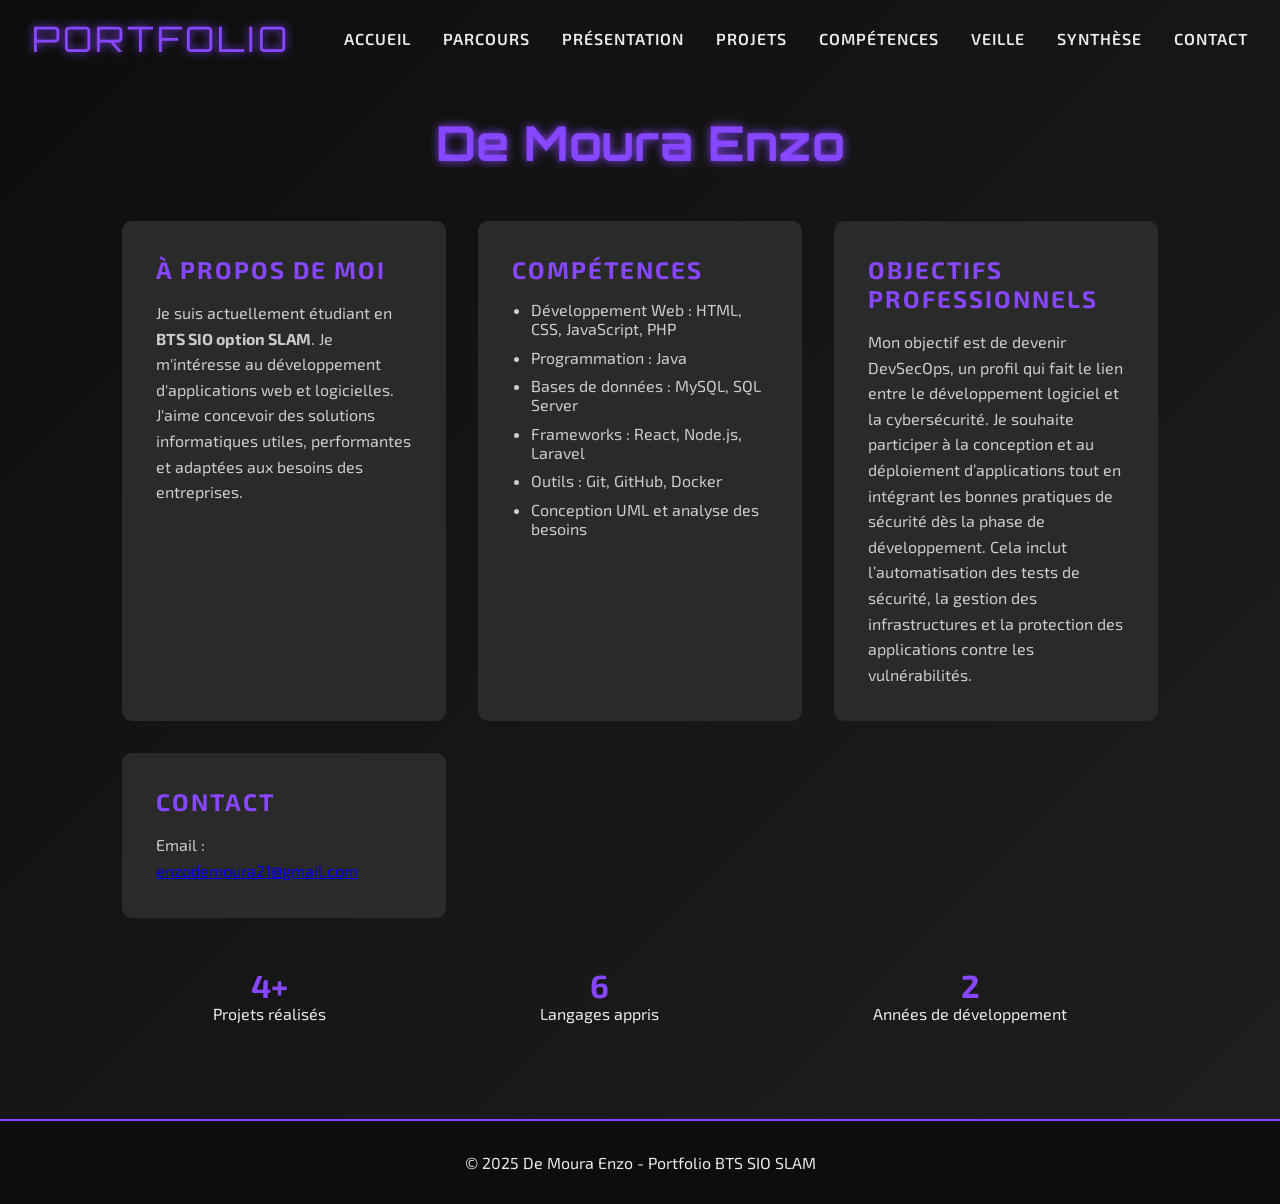
<file: presentation.html>
<!DOCTYPE html>
<html lang="fr">

<head>
<meta charset="UTF-8">
<meta name="viewport" content="width=device-width, initial-scale=1.0">

<title>Présentation - DE MOURA Enzo</title>

<link href="https://cdnjs.cloudflare.com/ajax/libs/font-awesome/6.0.0/css/all.min.css" rel="stylesheet">
<link href="https://fonts.googleapis.com/css2?family=Orbitron&display=swap" rel="stylesheet">
<link href="https://fonts.googleapis.com/css2?family=Exo+2:wght@400;700&display=swap" rel="stylesheet">

<link rel="stylesheet" href="style.css">

<style>

*{
margin:0;
padding:0;
box-sizing:border-box;
}

:root{
--valorant-red:#8746ff;
--valorant-black:#0d0d0d;
--valorant-dark-gray:#1f1f1f;
--valorant-light-gray:#2a2a2a;
--valorant-white:#eaeaea;
}

body{
font-family:'Exo 2',sans-serif;
background:linear-gradient(135deg,var(--valorant-black) 0%,var(--valorant-dark-gray) 100%);
color:var(--valorant-white);
padding-top:80px;
min-height:100vh;
}

nav{
position:fixed;
top:0;
width:100%;
background:none;
backdrop-filter:none;
padding:1rem 2rem;
display:flex;
justify-content:space-between;
align-items:center;
z-index:1000;
border-bottom:none;
}

.logo{
font-family:'Orbitron',sans-serif;
font-size:2.2rem;
color:var(--valorant-red);
text-transform:uppercase;
letter-spacing:3px;
text-shadow:0 0 8px var(--valorant-red);
}

.nav-links{
display:flex;
gap:2rem;
list-style:none;
align-items:center;
}

.nav-links li a{
color:var(--valorant-white);
text-decoration:none;
font-weight:600;
text-transform:uppercase;
letter-spacing:1px;
font-size:1rem;
transition:color 0.3s ease;
}

.nav-links li a:hover{
color:var(--valorant-red);
}

/* MAIN */

main{
max-width:1100px;
margin:auto;
padding:2rem;
}

h1{
font-family:'Orbitron',sans-serif;
text-align:center;
font-size:3rem;
color:var(--valorant-red);
margin-bottom:3rem;
text-shadow:0 0 10px var(--valorant-red);
}

/* GRID */

.about-grid{
display:grid;
grid-template-columns:repeat(auto-fit,minmax(280px,1fr));
gap:2rem;
}

/* CARDS */

.card{
background:var(--valorant-light-gray);
padding:2rem;
border-radius:10px;
border:2px solid transparent;
transition:0.3s;
}

.card:hover{
border-color:var(--valorant-red);
transform:translateY(-5px);
box-shadow:0 10px 25px rgba(135,70,255,0.4);
}

.card h2{
color:var(--valorant-red);
margin-bottom:1rem;
text-transform:uppercase;
letter-spacing:2px;
}

.card p{
color:#ccc;
line-height:1.6;
}

.card ul{
padding-left:1.2rem;
}

.card li{
margin-bottom:0.6rem;
color:#ccc;
}

/* STATS */

.stats{
display:flex;
justify-content:space-around;
margin-top:3rem;
text-align:center;
flex-wrap:wrap;
gap:2rem;
}

.stats h3{
font-size:2rem;
color:var(--valorant-red);
}

/* FOOTER */

footer{
margin-top:4rem;
background:var(--valorant-black);
padding:2rem;
text-align:center;
border-top:2px solid var(--valorant-red);
}

/* RESPONSIVE */

@media(max-width:768px){

.nav-links{
flex-direction:column;
gap:1rem;
}

}

</style>

</head>

<body>

<nav>

<div class="logo">Portfolio</div>

<ul class="nav-links">
<li><a href="index.html">Accueil</a></li>
<li><a href="index.html#parcours">Parcours</a></li>
<li><a href="presentation.html">Présentation</a></li>
<li><a href="index.html#projects">Projets</a></li>
<li><a href="index.html#skills">Compétences</a></li>
<li><a href="veille.html">Veille</a></li>
<li><a href="synthese.html">Synthèse</a></li>
<li><a href="index.html#contact">Contact</a></li>
</ul>

</nav>

<main>

<h1>De Moura Enzo</h1>

<div class="about-grid">

<div class="card">
<h2>À propos de moi</h2>

<p>
Je suis actuellement étudiant en <strong>BTS SIO option SLAM</strong>.  
Je m'intéresse au développement d'applications web et logicielles.
J'aime concevoir des solutions informatiques utiles, performantes et adaptées aux besoins des entreprises.
</p>

</div>

<div class="card">

<h2>Compétences</h2>

<ul>
<li>Développement Web : HTML, CSS, JavaScript, PHP</li>
<li>Programmation : Java</li>
<li>Bases de données : MySQL, SQL Server</li>
<li>Frameworks : React, Node.js, Laravel</li>
<li>Outils : Git, GitHub, Docker</li>
<li>Conception UML et analyse des besoins</li>
</ul>

</div>

<div class="card">

<h2>Objectifs professionnels</h2>

<p>
Mon objectif est de devenir DevSecOps, un profil qui fait le lien entre le développement logiciel et la cybersécurité.
Je souhaite participer à la conception et au déploiement d’applications tout en intégrant les bonnes pratiques de
sécurité dès la phase de développement.
Cela inclut l’automatisation des tests de sécurité, la gestion des infrastructures et la protection des applications
contre les vulnérabilités.
</p>

</div>

<div class="card">

<h2>Contact</h2>

<p>
Email :<br>
<a href="mailto:enzodemoura21@gmail.com">enzodemoura21@gmail.com</a>
</p>

</div>

</div>

<div class="stats">

<div>
<h3>4+</h3>
<p>Projets réalisés</p>
</div>

<div>
<h3>6</h3>
<p>Langages appris</p>
</div>

<div>
<h3>2</h3>
<p>Années de développement</p>
</div>

</div>

</main>

<footer>

<p>© 2025 De Moura Enzo - Portfolio BTS SIO SLAM</p>

</footer>

</body>
</html>
</file>
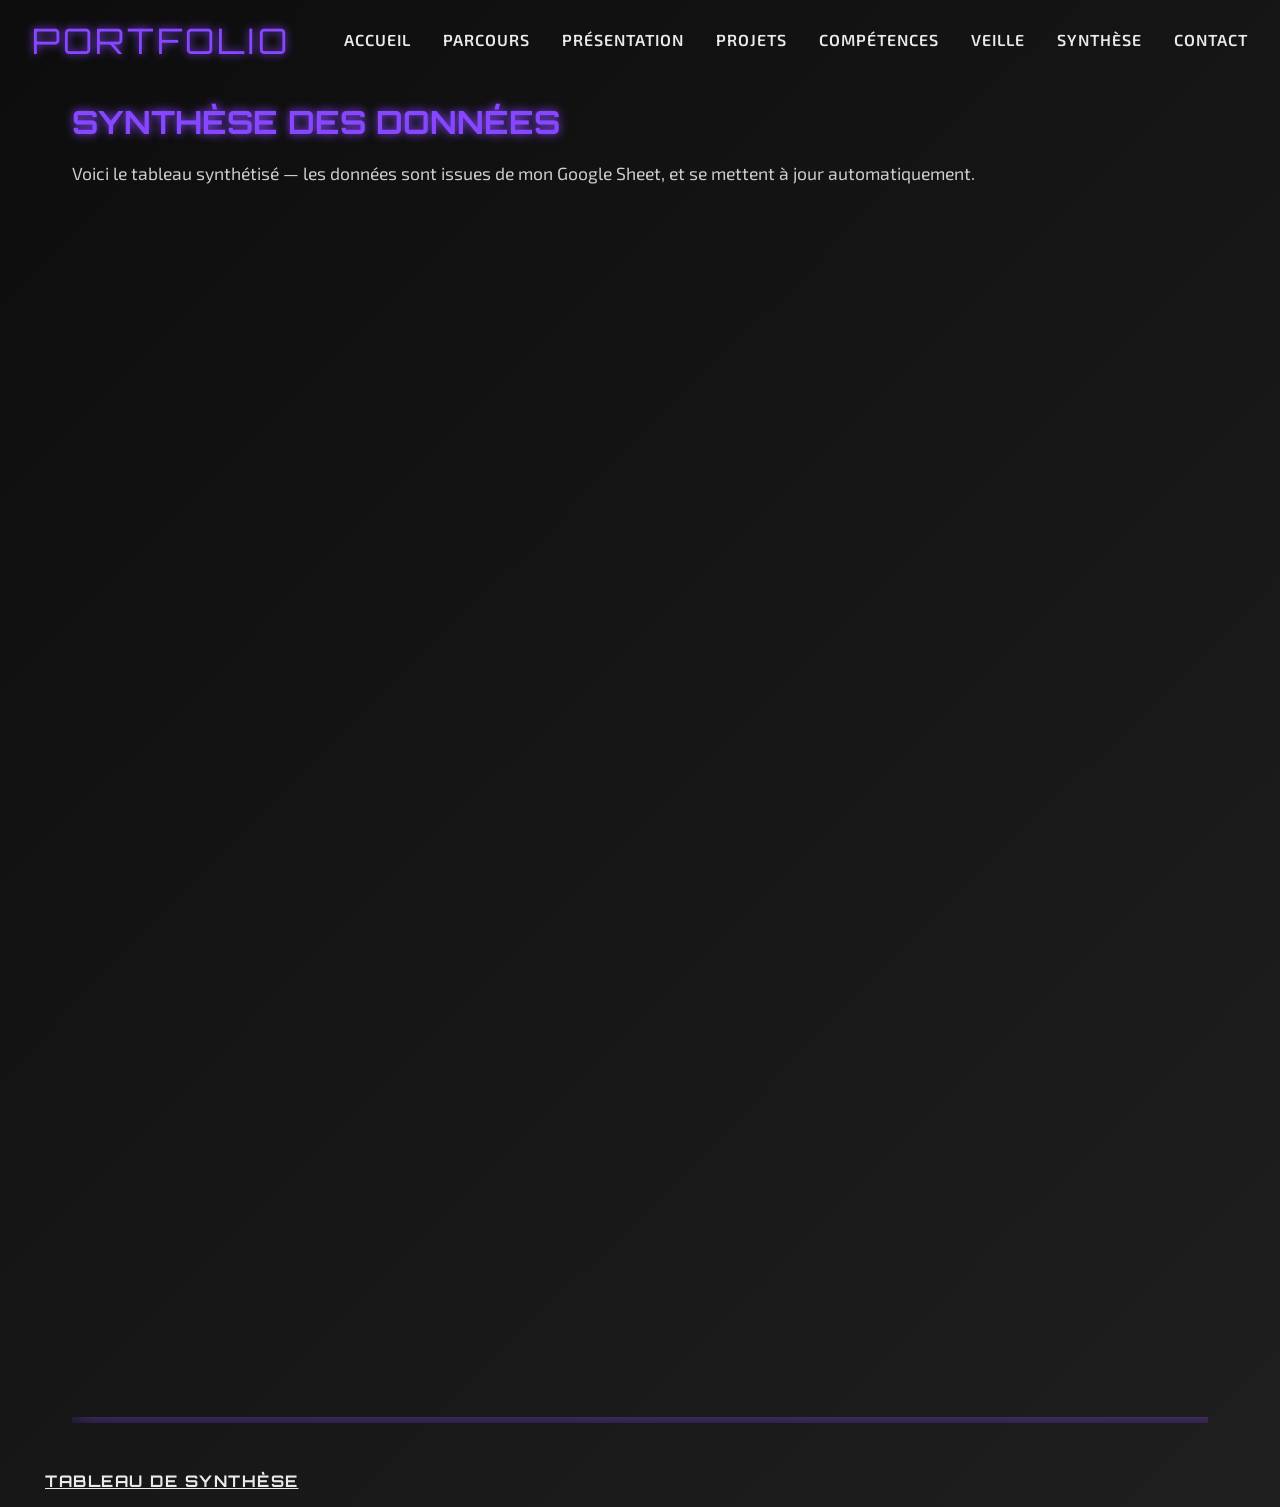
<file: synthese.html>
<!DOCTYPE html>
<html lang="fr">
<head>
  <meta charset="UTF-8" />
  <meta name="viewport" content="width=device-width, initial-scale=1" />
  <title>Synthèse – Données / Veille</title>
  
  <!-- Polices + FontAwesome -->
  <link href="https://cdnjs.cloudflare.com/ajax/libs/font-awesome/6.0.0/css/all.min.css" rel="stylesheet" />
  <link href="https://fonts.googleapis.com/css2?family=Orbitron&display=swap" rel="stylesheet" />
  <link href="https://fonts.googleapis.com/css2?family=Exo+2:wght@400;700&display=swap" rel="stylesheet" />

  <style>
    /* Reset & global */
    * {
      margin: 0; padding: 0; box-sizing: border-box;
    }
    body {
      background: linear-gradient(135deg, #0d0d0d 0%, #1f1f1f 100%);
      color: #eaeaea;
      font-family: 'Exo 2', sans-serif;
      line-height: 1.4;
    }

    /* Nav from main page */
    nav {
      position: fixed;
      top: 0;
      width: 100%;
      background: none;
      backdrop-filter: none;
      z-index: 1000;
      padding: 1rem 2rem;
      display: flex;
      align-items: center;
      justify-content: space-between;
      transition: top 0.3s ease;
    }
    nav.hidden {
      top: -80px; /* cache la nav en la remontant */
    }
    .logo {
      font-family: 'Orbitron', sans-serif;
      font-size: 2.2rem;
      color: #8746ff;
      text-transform: uppercase;
      letter-spacing: 3px;
      text-shadow: 0 0 8px #8746ff;
      cursor: default;
    }
    .nav-links {
      display: flex;
      gap: 2rem;
      list-style: none;
      align-items: center;
    }
    .nav-links li a {
      color: #eaeaea;
      font-weight: 600;
      text-transform: uppercase;
      letter-spacing: 1px;
      font-size: 1rem;
      text-decoration: none;
      transition: color 0.3s ease;
    }
    .nav-links li a:hover {
      color: #8746ff;
    }

    /* Content padding so nav doesn’t overlap */
    .content {
      padding: 100px 2rem 2rem 2rem;
      max-width: 1200px;
      margin: 0 auto;
    }

    h1 {
      font-family: 'Orbitron', sans-serif;
      color: #8746ff;
      margin-bottom: 1rem;
      text-shadow: 0 0 10px #8746ff;
      text-transform: uppercase;
    }

    p {
      margin-bottom: 2rem;
      font-size: 1.1rem;
      color: #ccc;
    }

    /* Iframe wrapper */
    .sheet-wrapper {
      width: 100%;
      overflow-x: auto;
    }
    iframe {
      width: 1700px;
      height: 1200px;
      border: none;
      border-radius: 0px;
      box-shadow: 0 0 25px rgba(135, 70, 255, 0.6);
    }

    .cta-button {
            display: inline-block;
            padding: 15px 45px;
            background: var(--valorant-red);
            color: var(--valorant-white);
            font-weight: 700;
            text-transform: uppercase;
            letter-spacing: 1.5px;
            border: none;
            cursor: pointer;
            font-family: 'Orbitron', sans-serif;
            transition: all 0.3s ease;
            box-shadow: 0 0 15px var(--valorant-red);
            border-radius: 4px;
        }

        .cta-button:hover {
            background: var(--valorant-accent);
            box-shadow: 0 0 30px var(--valorant-accent);
            transform: scale(1.05);
        }

    /* Responsive */
    @media (max-width: 768px) {
      .nav-links {
        gap: 1rem;
      }
      iframe {
        height: 600px;
      }
    }
  </style>
</head>
<body>

  <nav id="navbar">
  <div class="logo">Portfolio</div>
  <ul class="nav-links">
    <li><a href="index.html">Accueil</a></li>
    <li><a href="index.html#parcours">Parcours</a></li>
    <li><a href="presentation.html">Présentation</a></li>
    <li><a href="index.html#projects">Projets</a></li>
    <li><a href="index.html#skills">Compétences</a></li>
    <li><a href="veille.html">Veille</a></li>
    <li><a href="synthese.html">Synthèse</a></li>
    <li><a href="index.html#contact">Contact</a></li>
  </ul>
</nav>


  <div class="content">
    <h1>Synthèse des données</h1>
    <p>Voici le tableau synthétisé — les données sont issues de mon Google Sheet, et se mettent à jour automatiquement.</p>

    <div class="sheet-wrapper">
      <iframe
        src="https://docs.google.com/spreadsheets/d/e/2PACX-1vROlO0HhY4BHstsUWSXTmlMU4SzfwYva7TIbCQ2i6zwD7aPxpIwdZRJYXZohyJe6Q/pubhtml?widget=true&amp;headers=false"></iframe>
    </div>
  </div>

  <a href="https://docs.google.com/spreadsheets/d/e/2PACX-1vROlO0HhY4BHstsUWSXTmlMU4SzfwYva7TIbCQ2i6zwD7aPxpIwdZRJYXZohyJe6Q/pubhtml?widget=true&amp;headers=false" class="cta-button">Tableau de synthèse</a>

  <script>
    // Script pour cacher la nav quand on descend, la montrer quand on remonte
    let lastScrollTop = 0;
    const navbar = document.getElementById('navbar');

    window.addEventListener('scroll', () => {
      let scrollTop = window.pageYOffset || document.documentElement.scrollTop;
      if(scrollTop > lastScrollTop){
        // scroll vers le bas => cacher nav
        navbar.classList.add('hidden');
      } else {
        // scroll vers le haut => montrer nav
        navbar.classList.remove('hidden');
      }
      lastScrollTop = scrollTop <= 0 ? 0 : scrollTop; // pour éviter négatifs
    });
  </script>

</body>
</html>
</file>
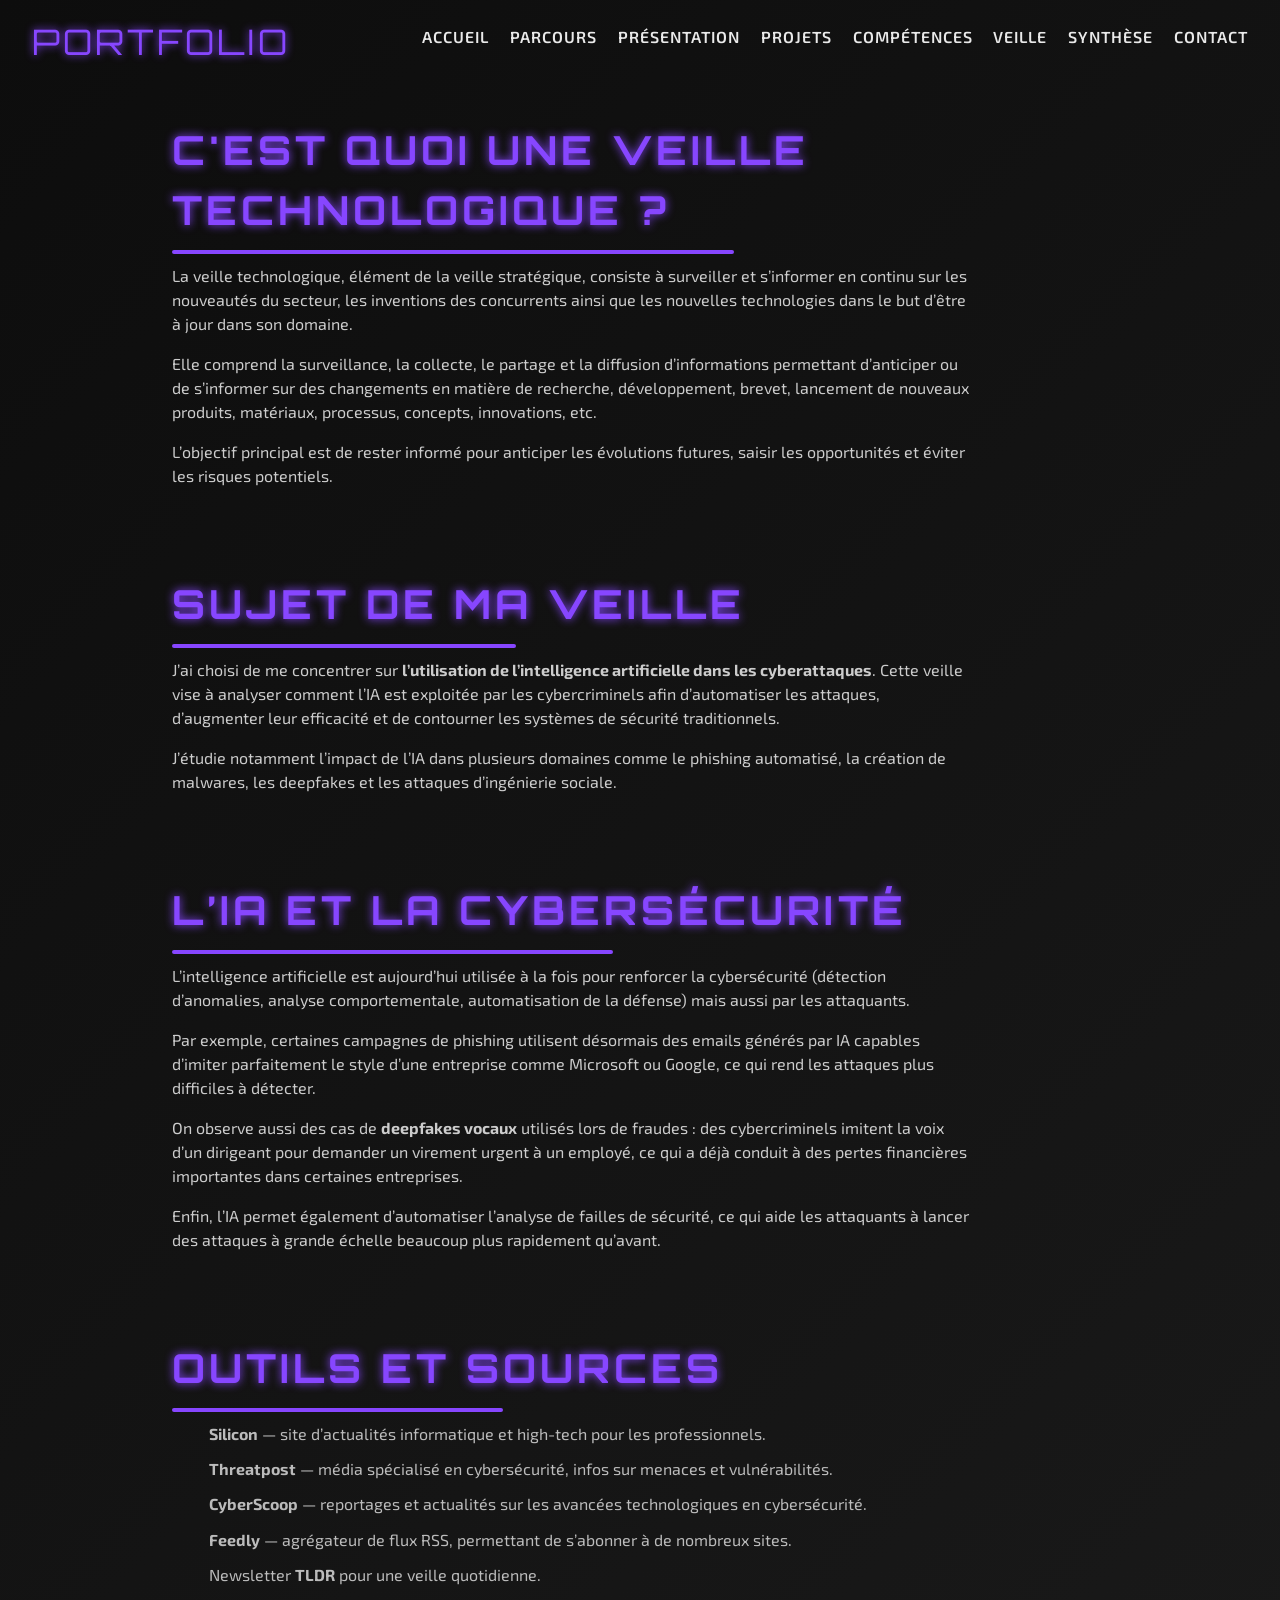
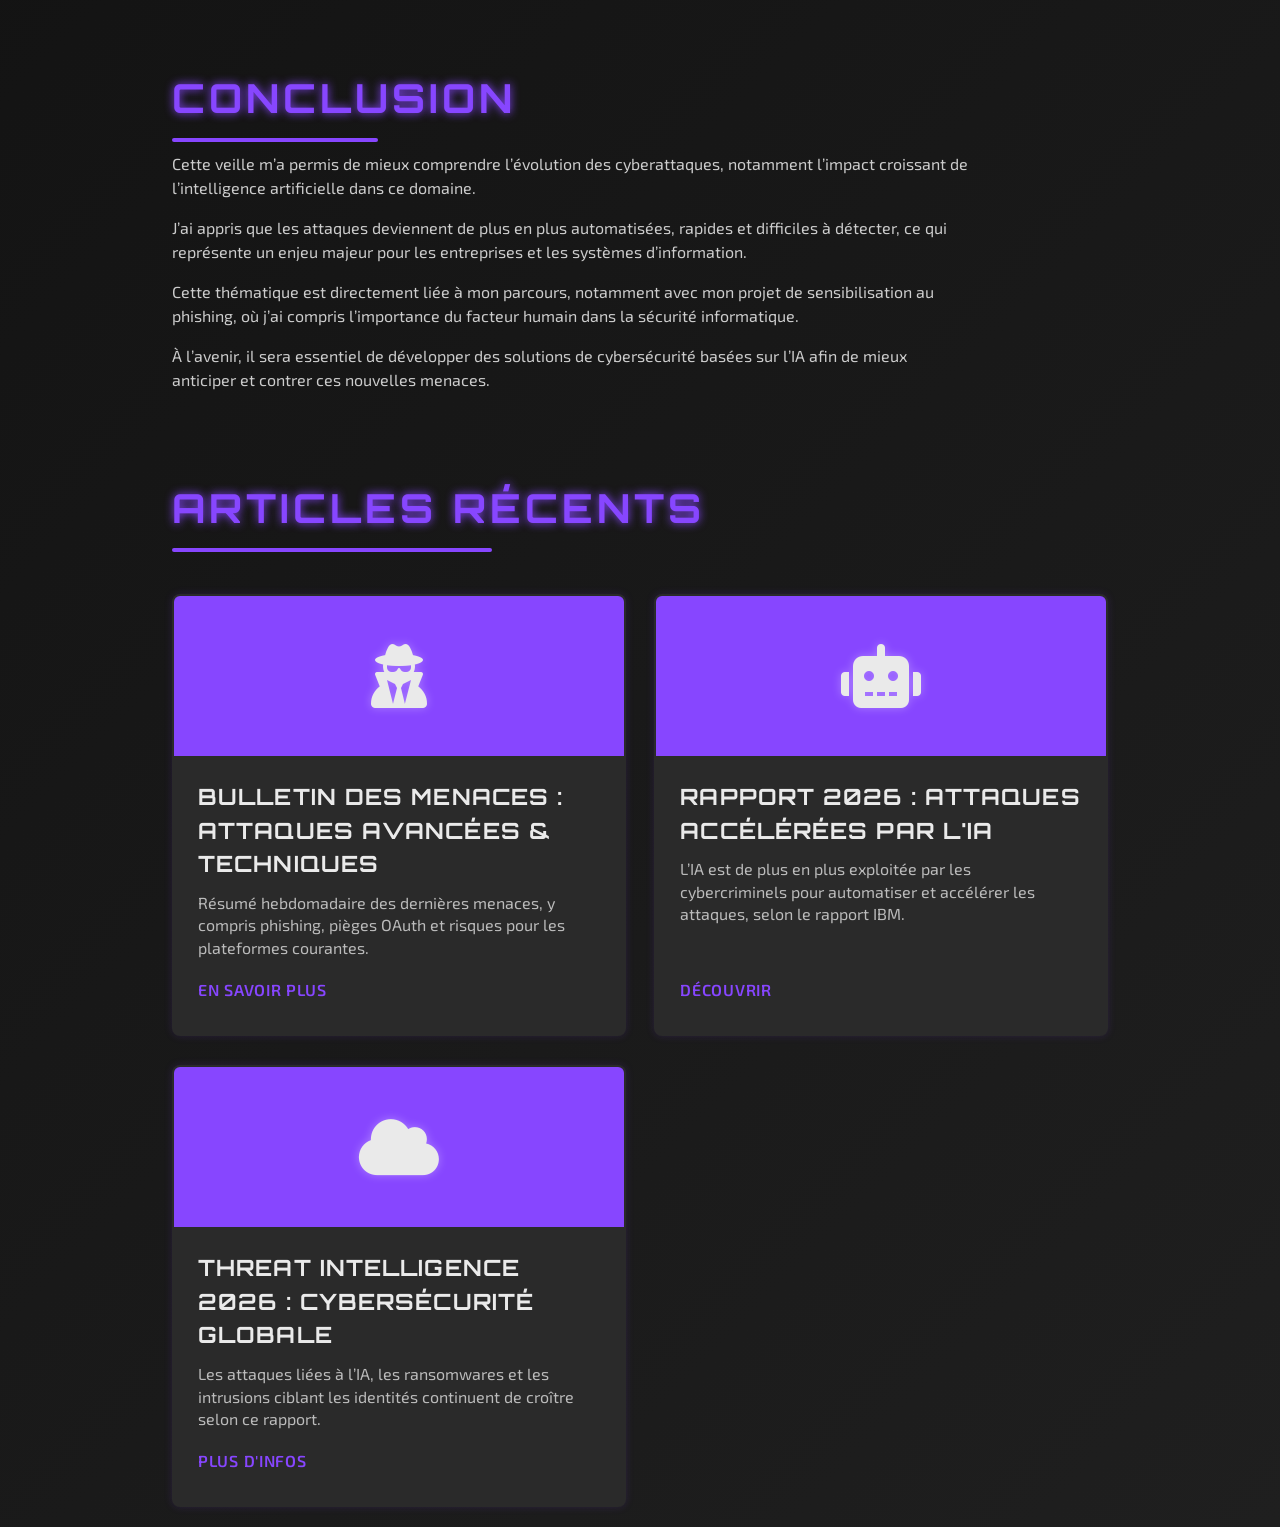
<file: veille.html>
<!DOCTYPE html>
<html lang="fr">
<head>
    <meta charset="UTF-8" />
    <meta name="viewport" content="width=device-width, initial-scale=1" />
    <title>Veille Technologique - Cybersécurité</title>
    <link href="https://cdnjs.cloudflare.com/ajax/libs/font-awesome/6.0.0/css/all.min.css" rel="stylesheet" />
    <link href="https://fonts.googleapis.com/css2?family=Orbitron&display=swap" rel="stylesheet" />
    <style>
        @import url('https://fonts.googleapis.com/css2?family=Exo+2:wght@400;700&display=swap');
        * { margin: 0; padding: 0; box-sizing: border-box; }
        :root {
            --valorant-red: #8746ff;
            --valorant-black: #0d0d0d;
            --valorant-dark-gray: #1f1f1f;
            --valorant-light-gray: #2a2a2a;
            --valorant-white: #eaeaea;
            --valorant-accent: #8746ff;
        }
        body {
            font-family: 'Exo 2', sans-serif;
            background: linear-gradient(135deg, var(--valorant-black) 0%, var(--valorant-dark-gray) 100%);
            color: var(--valorant-white);
            overflow-x: hidden;
            line-height: 1.5;
            padding-top: 70px;
            min-height: 100vh;
        }
        nav {
            position: fixed; top: 0; width: 100%; background: none; z-index: 1000;
            padding: 1rem 2rem; display: flex; align-items: center; justify-content: space-between;
        }
        .logo {
            font-family: 'Orbitron', sans-serif; font-size: 2.2rem; color: var(--valorant-red);
            text-transform: uppercase; letter-spacing: 3px; text-shadow: 0 0 8px var(--valorant-red);
        }
        .nav-links { display: flex; gap: 0rem; list-style: none; align-items: center; }
        .nav-links li a {
            color: var(--valorant-white); font-weight: 600; text-transform: uppercase;
            letter-spacing: 1px; font-size: 1rem; text-decoration: none; transition: color 0.3s ease;
        }
        .nav-links li a:hover { color: var(--valorant-red); }
        .section { padding: 50px 2rem 20px 2rem; max-width: 1000px; margin: 0 auto; position: relative; }
        .section-title {
            font-family: 'Orbitron', sans-serif; font-size: clamp(2.5rem, 5vw, 2rem);
            text-transform: uppercase; letter-spacing: 4px; margin-bottom: 1.5rem;
            color: var(--valorant-red); text-shadow: 0 0 10px var(--valorant-red); display: inline-block; position: relative;
        }
        .section-title::after {
            content: ''; position: absolute; bottom: -14px; left: 0; width: 60%; height: 4px;
            background: var(--valorant-red); border-radius: 2px;
        }
        p { color: #ccc; font-size: 1rem; margin-bottom: 1rem; max-width: 800px; }
        ul { list-style: none; padding-left: 1rem; max-width: 1000px; }
        ul li {
            margin-bottom: 0.7rem; color: #bbb; font-weight: 400; position: relative; padding-left: 1.3rem; font-size: 1rem;
        }
        ul li::before { content: ''; position: absolute; left: 0; color: var(--valorant-red); font-weight: 700; }
        .articles-grid {
            display: grid; grid-template-columns: repeat(auto-fit, minmax(320px, 1fr));
            gap: 1.8rem; margin-top: 2rem;
        }
        .article-card {
            background: var(--valorant-light-gray); border: 2px solid transparent; border-radius: 8px;
            overflow: hidden; transition: all 0.3s ease; box-shadow: 0 0 8px rgba(135, 70, 255, 0.15);
            display: flex; flex-direction: column; height: 100%;
        }
        .article-card:hover { border-color: var(--valorant-red); box-shadow: 0 15px 30px rgba(135, 70, 255, 0.4); transform: translateY(-8px); }
        .article-image {
            height: 160px; background: linear-gradient(135deg, var(--valorant-red), var(--valorant-accent));
            display: flex; align-items: center; justify-content: center; font-size: 4rem;
            color: var(--valorant-white); flex-shrink: 0; text-shadow: 0 0 10px rgba(255 255 255 / 0.3);
        }
        .article-content { padding: 1.5rem 1.5rem 2rem 1.5rem; flex-grow: 1; display: flex; flex-direction: column; }
        .article-title {
            font-family: 'Orbitron', sans-serif; font-size: 1.4rem; text-transform: uppercase;
            letter-spacing: 1.1px; margin-bottom: 0.7rem; color: var(--valorant-white); flex-shrink: 0;
        }
        .article-description { color: #bbb; flex-grow: 1; line-height: 1.4; margin-bottom: 1.2rem; font-weight: 400; }
        .article-links { margin-top: auto; }
        .article-link {
            color: var(--valorant-red); text-decoration: none; font-weight: 600;
            text-transform: uppercase; letter-spacing: 0.7px; transition: all 0.3s ease;
        }
        .article-link:hover { color: var(--valorant-white); text-shadow: 0 0 15px var(--valorant-red); }
        @media (max-width: 768px) {
            .nav-links { flex-direction: column; gap: 1rem; }
            .section { padding: 50px 1rem 30px 1rem; margin-bottom: 30px; }
            .articles-grid { grid-template-columns: 1fr; }
        }
    </style>
</head>
<body>
    <nav>
        <div class="logo">Portfolio</div>
        <ul class="nav-links">
            <li><a href="index.html">Accueil</a></li>
            <li><a href="index.html#parcours">Parcours</a></li>
            <li><a href="presentation.html">Présentation</a></li>
            <li><a href="index.html#projects">Projets</a></li>
            <li><a href="index.html#skills">Compétences</a></li>
            <li><a href="veille.html">Veille</a></li>
            <li><a href="synthese.html">Synthèse</a></li>
            <li><a href="index.html#contact">Contact</a></li>
        </ul>
    </nav>

    <!-- Intro Section -->
    <section class="section">
        <h2 class="section-title">C'est quoi une veille technologique ?</h2>
        <p>La veille technologique, élément de la veille stratégique, consiste à surveiller et s’informer en continu sur les nouveautés du secteur, les inventions des concurrents ainsi que les nouvelles technologies dans le but d’être à jour dans son domaine.</p>
        <p>Elle comprend la surveillance, la collecte, le partage et la diffusion d’informations permettant d’anticiper ou de s’informer sur des changements en matière de recherche, développement, brevet, lancement de nouveaux produits, matériaux, processus, concepts, innovations, etc.</p>
        <p>L’objectif principal est de rester informé pour anticiper les évolutions futures, saisir les opportunités et éviter les risques potentiels.</p>
    </section>

    <!-- Sujet -->
    <section class="section">
        <h2 class="section-title">Sujet de ma veille</h2>
        <p>
            J’ai choisi de me concentrer sur <strong>l’utilisation de l’intelligence artificielle dans les
                cyberattaques</strong>.
            Cette veille vise à analyser comment l’IA est exploitée par les cybercriminels afin d’automatiser les attaques,
            d’augmenter leur efficacité et de contourner les systèmes de sécurité traditionnels.
        </p>
        <p>
            J’étudie notamment l’impact de l’IA dans plusieurs domaines comme le phishing automatisé,
            la création de malwares, les deepfakes et les attaques d’ingénierie sociale.
        </p>
    </section>


    <section class="section">
        <h2 class="section-title">L’IA et la cybersécurité</h2>
        <p>
            L’intelligence artificielle est aujourd’hui utilisée à la fois pour renforcer la cybersécurité
            (détection d’anomalies, analyse comportementale, automatisation de la défense) mais aussi par les attaquants.
        </p>
    
        <p>
            Par exemple, certaines campagnes de phishing utilisent désormais des emails générés par IA capables d’imiter
            parfaitement le style d’une entreprise comme Microsoft ou Google, ce qui rend les attaques plus difficiles à
            détecter.
        </p>
    
        <p>
            On observe aussi des cas de <strong>deepfakes vocaux</strong> utilisés lors de fraudes : des cybercriminels
            imitent la voix d’un dirigeant pour demander un virement urgent à un employé, ce qui a déjà conduit à des pertes
            financières importantes dans certaines entreprises.
        </p>
    
        <p>
            Enfin, l’IA permet également d’automatiser l’analyse de failles de sécurité, ce qui aide les attaquants à lancer
            des attaques à grande échelle beaucoup plus rapidement qu’avant.
        </p>
    </section>

    <!-- Outils et sources -->
    <section class="section">
        <h2 class="section-title">Outils et sources</h2>
        <ul>
            <li><strong>Silicon</strong> — site d’actualités informatique et high-tech pour les professionnels.</li>
            <li><strong>Threatpost</strong> — média spécialisé en cybersécurité, infos sur menaces et vulnérabilités.</li>
            <li><strong>CyberScoop</strong> — reportages et actualités sur les avancées technologiques en cybersécurité.</li>
            <li><strong>Feedly</strong> — agrégateur de flux RSS, permettant de s’abonner à de nombreux sites.</li>
            <li>Newsletter <strong>TLDR</strong> pour une veille quotidienne.</li>
        </ul>
    </section>

    <section class="section">
        <h2 class="section-title">Conclusion</h2>
        <p>
            Cette veille m’a permis de mieux comprendre l’évolution des cyberattaques,
            notamment l’impact croissant de l’intelligence artificielle dans ce domaine.
        </p>
        <p>
            J’ai appris que les attaques deviennent de plus en plus automatisées, rapides et difficiles à détecter,
            ce qui représente un enjeu majeur pour les entreprises et les systèmes d’information.
        </p>
        <p>
            Cette thématique est directement liée à mon parcours, notamment avec mon projet de sensibilisation au phishing,
            où j’ai compris l’importance du facteur humain dans la sécurité informatique.
        </p>
        <p>
            À l’avenir, il sera essentiel de développer des solutions de cybersécurité basées sur l’IA
            afin de mieux anticiper et contrer ces nouvelles menaces.
        </p>
    </section>


    <!-- Articles récents -->
    <section class="section">
        <h2 class="section-title">Articles récents</h2>
        <div class="articles-grid"> 
            <article class="article-card">
                <div class="article-image"><i class="fas fa-user-secret"></i></div>
                <div class="article-content">
                    <h3 class="article-title">Bulletin des menaces : attaques avancées & techniques</h3>
                    <p class="article-description">
                        Résumé hebdomadaire des dernières menaces, y compris phishing, pièges OAuth et risques pour les plateformes courantes.
                    </p>
                    <div class="article-links">
                        <a href="https://thehackernews.com/2026/03/threatsday-bulletin-oauth-trap-edr.html" target="_blank" class="article-link">En savoir plus</a>
                    </div>
                </div>
            </article>

            <article class="article-card">
                <div class="article-image"><i class="fas fa-robot"></i></div>
                <div class="article-content">
                    <h3 class="article-title">Rapport 2026 : attaques accélérées par l'IA</h3>
                    <p class="article-description">
                        L’IA est de plus en plus exploitée par les cybercriminels pour automatiser et accélérer les attaques, selon le rapport IBM.
                    </p>
                    <div class="article-links">
                        <a href="https://www.ibm.com/think/x-force/threat-intelligence-index-2026-securing-identities-ai-detection-risk-management" target="_blank" class="article-link">Découvrir</a>
                    </div>
                </div>
            </article>

            <article class="article-card">
                <div class="article-image"><i class="fas fa-cloud"></i></div>
                <div class="article-content">
                    <h3 class="article-title">Threat Intelligence 2026 : cybersécurité globale</h3>
                    <p class="article-description">
                        Les attaques liées à l’IA, les ransomwares et les intrusions ciblant les identités continuent de croître selon ce rapport.
                    </p>
                    <div class="article-links">
                        <a href="https://www.securityweek.com/cyber-insights-2026-malware-and-cyberattacks-in-the-age-of-ai" target="_blank" class="article-link">Plus d'infos</a>
                    </div>
                </div>
            </article>
        </div>
    </section>
</body>
</html>
</file>
<file: style.css>
/* Navigation */
nav {
  position: fixed;
  top: 0;
  width: 100%;
  background: none;
  backdrop-filter: none;
  z-index: 1000;
  padding: 1rem 2rem;
  border-bottom: none;
  display: flex;
  align-items: center;
  justify-content: space-between;
}

.logo {
  font-family: 'Orbitron', sans-serif;
  font-size: 2.2rem;
  color: var(--valorant-red);
  text-transform: uppercase;
  letter-spacing: 3px;
  text-shadow: 0 0 8px var(--valorant-red);
}

/* Affichage normal du menu horizontal */
.nav-links {
  display: flex;          /* Affiche en ligne */
  gap: 2rem;
}

.nav-links li {
  list-style: none;
}

.nav-links li a {
  color: var(--valorant-white);
  font-weight: 600;
  text-transform: uppercase;
  letter-spacing: 1px;
  font-size: 1rem;
  text-decoration: none;
  transition: color 0.3s ease;
}

.nav-links li a:hover {
  color: var(--valorant-red);
}

/* Supprimer complètement le menu burger et side-menu */
/* Plus aucune règle pour .menu-toggle, .side-menu */

/* Responsive : sur petits écrans, on passe le menu en colonne */
@media (max-width: 768px) {
  nav {
    flex-direction: column;
    gap: 1rem;
  }

  .nav-links {
    flex-direction: column;
    gap: 1rem;
  }
}
</file>
